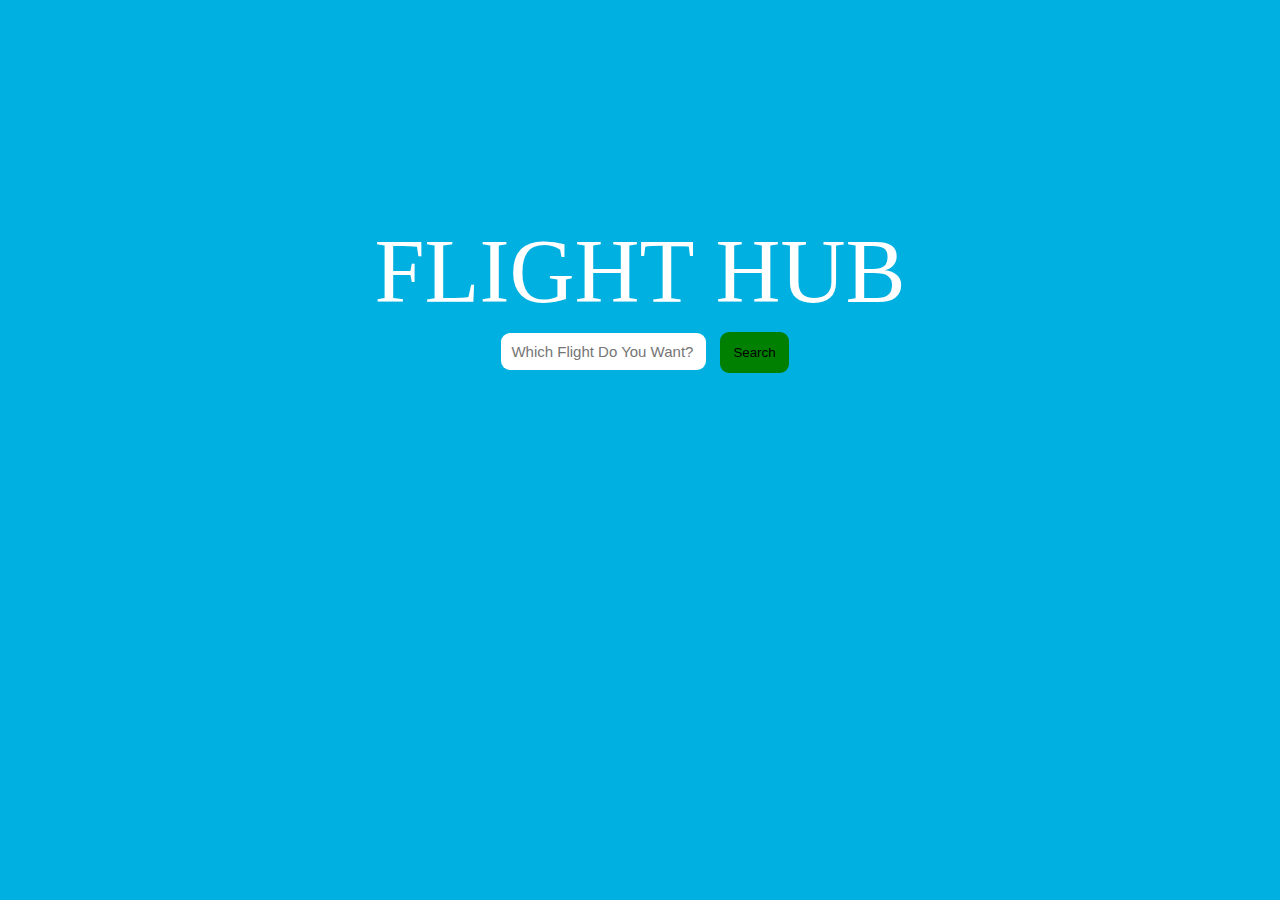
<file: flight.html>
<!DOCTYPE html>
<html lang="en">
<head>
    <meta charset="UTF-8">
    <meta http-equiv="X-UA-Compatible" content="IE=edge">
    <meta name="viewport" content="width=device-width, initial-scale=1.0">
    <title>flight hub</title>
</head>
<body bgcolor="sky blue">
    <center style="margin-top:220px ;" ><large style="color:white;font-size:90px ;font-family:Fantasy ;">FLIGHT HUB</large><br>
    <input type="text" name="-" id="" placeholder="Which Flight Do You Want? " style="margin:10px ;padding: 10px;border-radius: 9px;border-width: 0px; font-size: 15px;width: 185px;">
    <input type="button" value="Search" style="background-color:green;padding: 13px;border-radius: 9px;border-width: 0px;">
    </center>
</body>
    
</html>
</file>
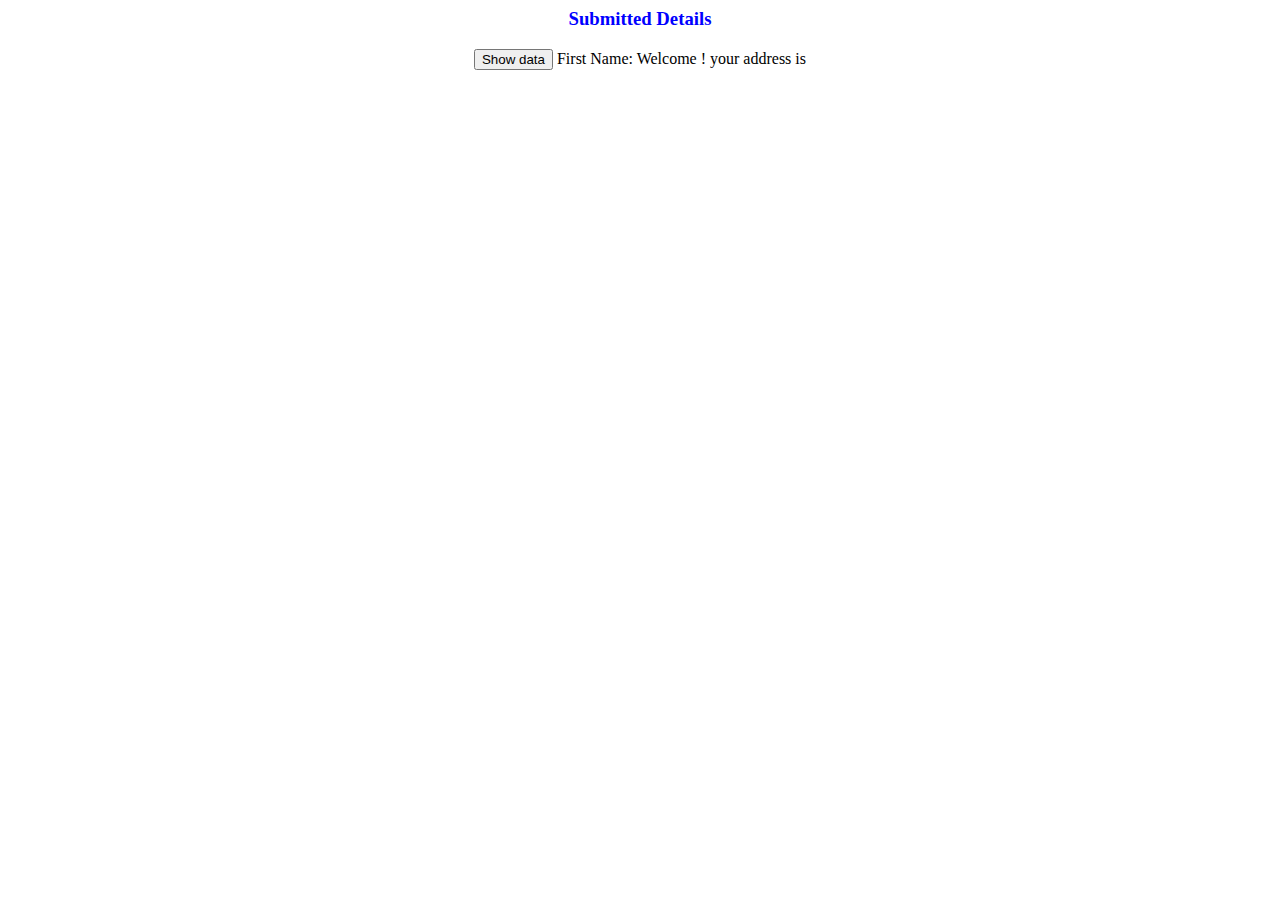
<file: print.html>
<html lang="en">

<head>

   

    <title>Details print</title>

</head>

<body>

    <center>

        <h3 style="color: blue;">Submitted Details</h3>

        <input type="button" name="btnShow" value="Show data" onclick="jacascript:showData();">



        First Name: <label id="1b1FirstName"></label>

        Welcome <span id="fullName"></span>! your address is <span id="address"></span>

        <script>

            function showData(){

                var firstName=localStorage.getItem('firstName');

                var lastName=localStorage.getItem('lastName');

                var address= localStorage.getItem('address');

                console.log(firstName);

                document.getElementById('fullName').innerHTML=firstName+" "+lastName;

                document.getElementById('address').innerHTML=address;

                document.getElementById('1b1FirstName').innerHTML=firstName;

            }

        </script>



    </center>

</body>

</html>
</file>
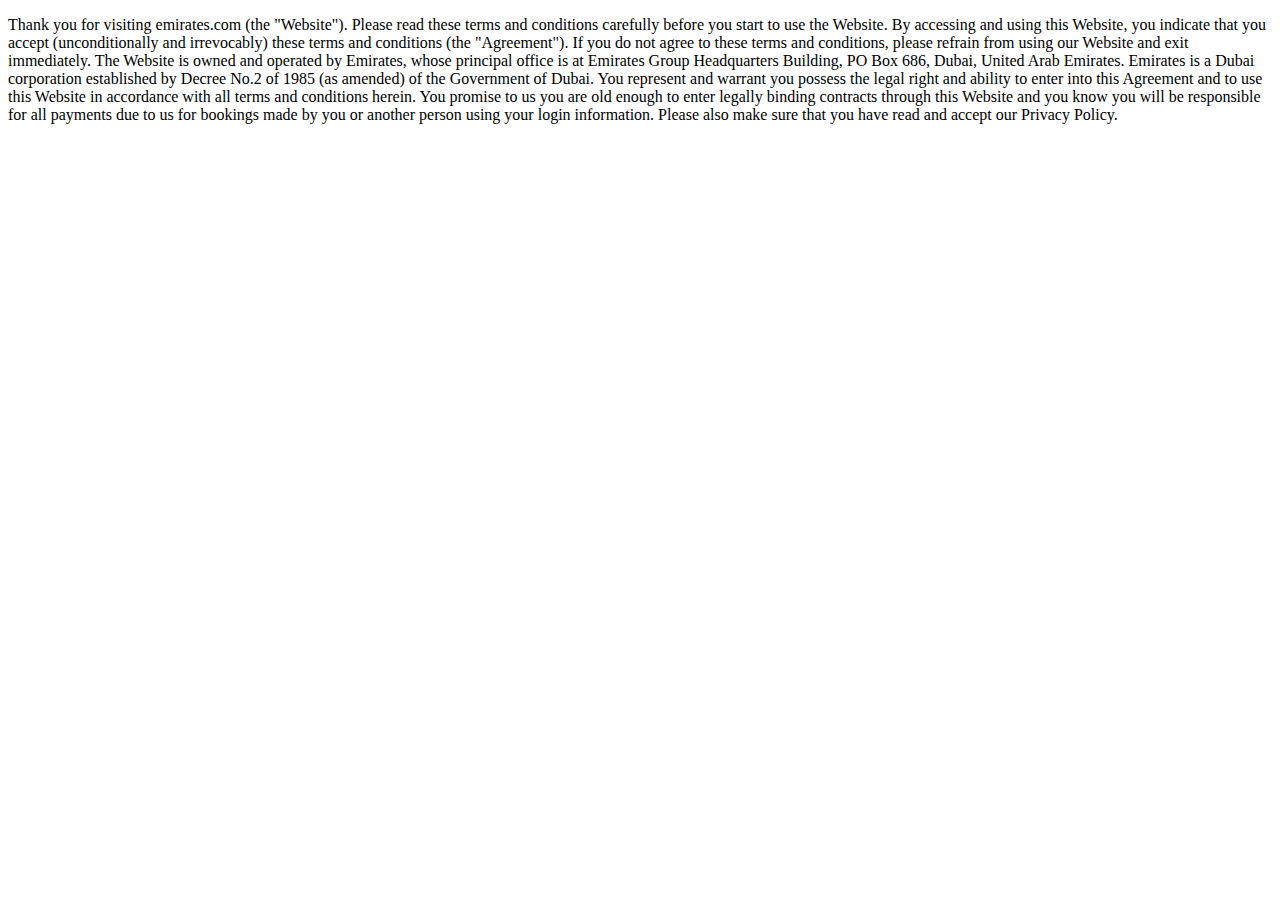
<file: terms and cond.html>
<!DOCTYPE html>
<html lang="en">
<head>
    <meta charset="UTF-8">
    <meta http-equiv="X-UA-Compatible" content="IE=edge">
    <meta name="viewport" content="width=device-width, initial-scale=1.0">
    <title>Document</title>
</head>
<body>
    <p>Thank you for visiting emirates.com (the "Website"). Please read these terms and conditions carefully before you start to use the Website. By accessing and using this Website, you indicate that you accept (unconditionally and irrevocably) these terms and conditions (the "Agreement"). If you do not agree to these terms and conditions, please refrain from using our Website and exit immediately.

        The Website is owned and operated by Emirates, whose principal office is at Emirates Group Headquarters Building, PO Box 686, Dubai, United Arab Emirates. Emirates is a Dubai corporation established by Decree No.2 of 1985 (as amended) of the Government of Dubai.
        
        You represent and warrant you possess the legal right and ability to enter into this Agreement and to use this Website in accordance with all terms and conditions herein.
        
        You promise to us you are old enough to enter legally binding contracts through this Website and you know you will be responsible for all payments due to us for bookings made by you or another person using your login information.
        
        Please also make sure that you have read and accept our Privacy Policy.</p>
</body>
</html>
</file>
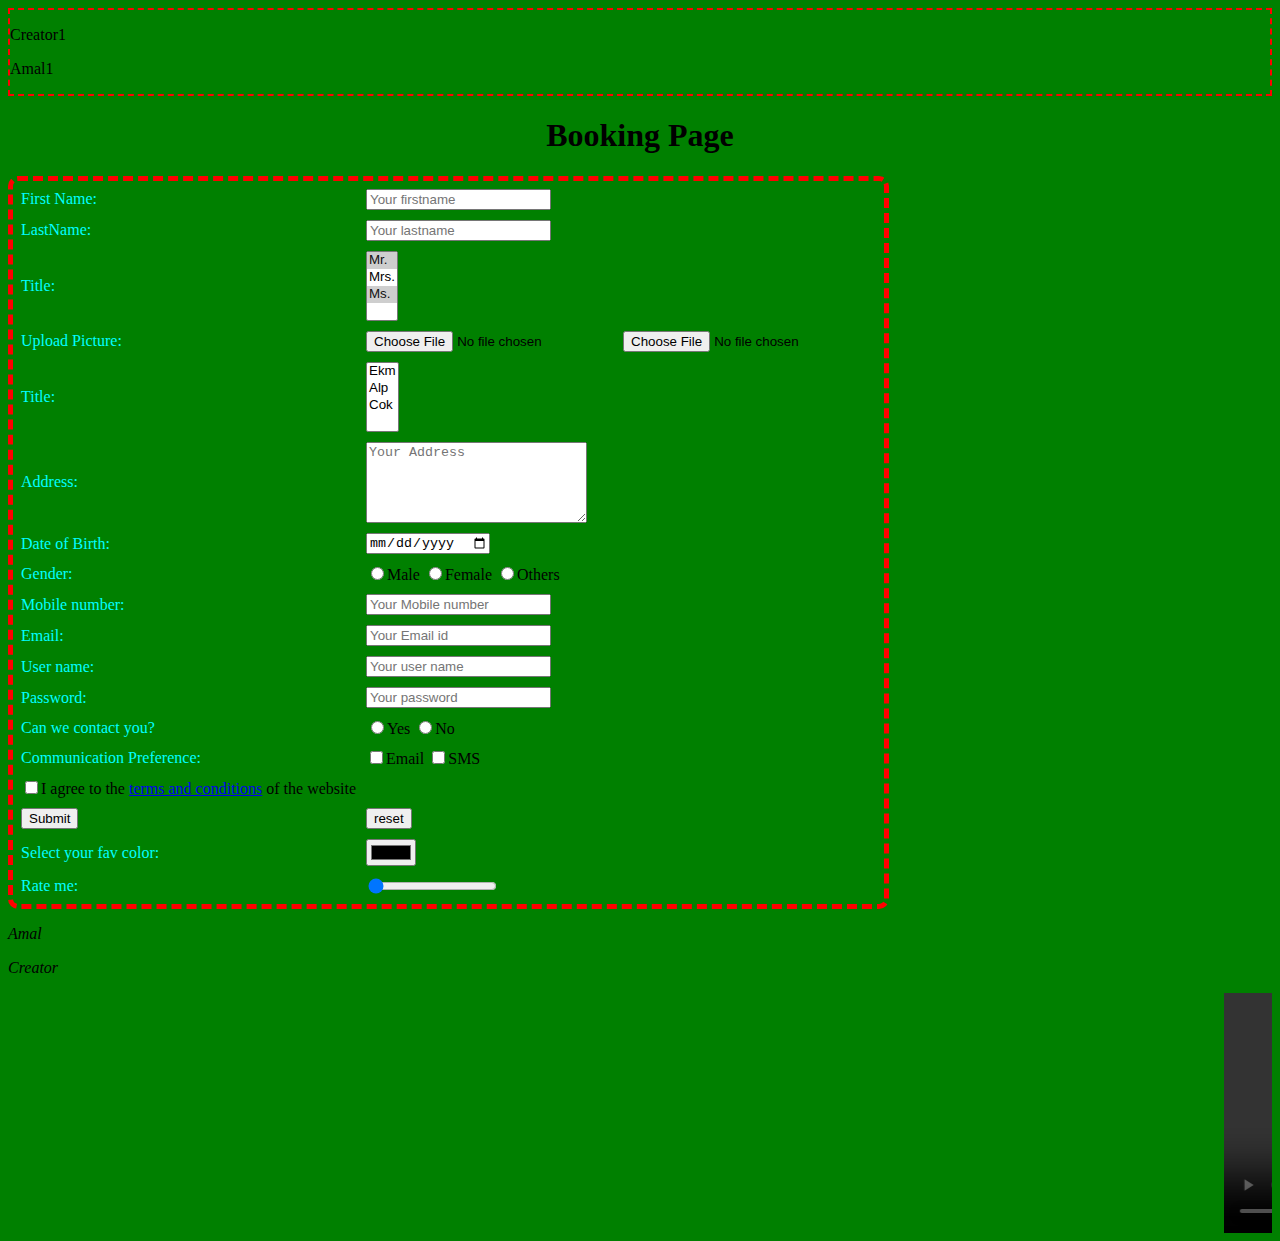
<file: test.html>
<html>

    <head>
        <title>Booking page</title>

        <link href="CSS\styles.css" type="text/css" rel="stylesheet";>

        

    </head>

    <body bgcolor="green">
        
        <div class="parent">
            <p>Creator1</p>
            <p>Amal1</p>
        </div>

        <h1><center>Booking Page</center></h1>
        <form action="print.html" method="POST">
        <table cellspacing="6" cellpadding="2">
            <tr>
                <td>
                    <label for="firstname">First Name:</label>
                </td>
                <td>
                    <input type="text" id="firstName" name="FirstName" placeholder="Your firstname">
                </td>
            </tr>
            <tr>
                <td>
                    <label for="lastname">LastName:</label>
                </td>
                <td>
                    <input type="text" id="lastName" name="LastName" placeholder="Your lastname">
                </td>
            </tr>

            
            <tr>
                <td>
                    <label for="title">Title:</label>
                </td>

                <td>
                    <select id="title" name="title" multiple >
                        <option value="1" selected> Mr.</option>
                        <option value="2">Mrs.</option>
                        <option value="3" selected> Ms.</option>
                    </select>
                
                </td>
            </tr>

            <tr>
                <td>
                    <label for="Picture">Upload Picture:</label>
                </td>
                <td>
                    <input type="file" id="picture'" name="picture" accept="image/*,*.pdf">
                    <input type="file" id="idcard'" name="idcard" accept="image/*">
                </td>
            </tr>
            
            <tr>
                <td>
                    <label for="title">Title:</label>
                </td>

                <td>
                    <select id="city" name="city" multiple >
                        <option value="Ekm" > Ekm</option>
                        <option value=" Alp">Alp</option>
                        <option value="Cok" > Cok</option>
                    </select>
                
                </td>
            </tr>
            <tr>

                <td>
                    <label for="address" >Address:</label>
                </td>
                <td>
                <textarea id="address" name="address" rows="5" cols="25" placeholder="Your Address"></textarea>

               
                </td>
            </tr>
            
            <tr>
                <td>
                    <label for="DateofBirth">Date of Birth:</label>
                </td>

                <td>
                    <input type="date" id="" name="" placeholder="Your dob">
                </td>
            </tr>

            <tr>
                <td>
                    <label for="Gender">Gender:</label>
                </td>

                <td>
                    <input type="radio" id="Male" name="Gender" value="1" >Male
                    <input type="radio" id="Female" name="Gender" value="2" >Female
                    <input type="radio" id="Others" name="Gender" value="3">Others
                </td>
            </tr>

            <tr>
                <td>
                    <label for="mobile number">Mobile number:</label>
                </td>
                <td>
                    <input type="text" id="mobile number" name="mobile number" placeholder="Your Mobile number">
                </td>
            </tr>

            <tr>
                <td>
                    <label for="Email">Email:</label>
                </td>
                <td>
                    <input type="text" id="Email" name="Email" placeholder="Your Email id">
                </td>
            </tr>

            <tr>
                <td>
                    <label for="User name">User name:</label>
                </td>
                <td>
                    <input type="text" id="user name" name="user name" placeholder="Your user name">
                </td>
            </tr>

            <tr>
                <td>
                    <label for="Password">Password:</label>
                </td>
                <td>
                    <input type="password" id="pass" name="pass" placeholder="Your password" />
                </td>
            </tr>

            <tr>
                <td>
                    <label for="Can we contact You">Can we contact you?</label>
                </td>

                <td>
                    <input type="radio" id="Yes" name="Select" value="1" />Yes
                    <input type="radio" id="No" name="Select" value="2" />No
                
                </td>
            </tr>


            <tr>
                <td>
                    <label for="Communication Preference">Communication Preference:</label>
                </td>

                <td>
                    <input type="checkbox" id="Email" name="Select" value="1" />Email
                    <input type="checkbox" id="SMS" name="Select" value="2" />SMS
                
                </td>
            </tr>

            <tr>
                

                <td>
                    <input type="checkbox" id="Agreement" name="Agreement" value="1" />I agree to the <a href="terms and cond.html"> terms and conditions</a> of the website
                    
                
                </td>

                
            </tr>

            <tr>
                <td>
                    <input type="submit" onclick="saveData();" id="" name="" />
                </td>
                <td>
                    <input type="reset" id="" name="" value="reset" />
                </td>
            </tr>

            <tr>
                <td>
                    <label for="favcolor">Select your fav color:</label>
                </td>
                <td>
                    <input type="color" id="favcolor" name="favcolor" value="#000000" />
                </td>
            </tr>

            <tr>
                <td>
                    <label for="rateme">Rate me:</label>
                </td>
                <td>
                    <input type="range" min="0" max="10" value="0" class="slider" id="rateme"/>
                </td>
            </tr>
        </table>
        </form>
        <p> Amal </p>
        <p>Creator</p>
        <marquee>
        <video width="320" height="240" controls autoplay muted loop>
            <source src="https://player.vimeo.com/progressive_redirect/playback/704843127/rendition/540p?loc=external&oauth2_token_id=57447761&signature=3ea8745f5f220a09c67eede1a8b1442b7dd231989c6caf61405494a25f536839" type="video/mp4">
            
        </video>
        </marquee>

        
        <script>
            function saveData(){
                var firstName=document.getElementById('firstName').value;
                var lastName=document.getElementById('lastName').value;
                var address=document.getElementById('address').value;

                localStorage.setItem('firstName',firstName);
                localStorage.setItem('lastName',lastName);
                localStorage.setItem('address',address);
            }
        </script>

    </body>

</html>
</file>
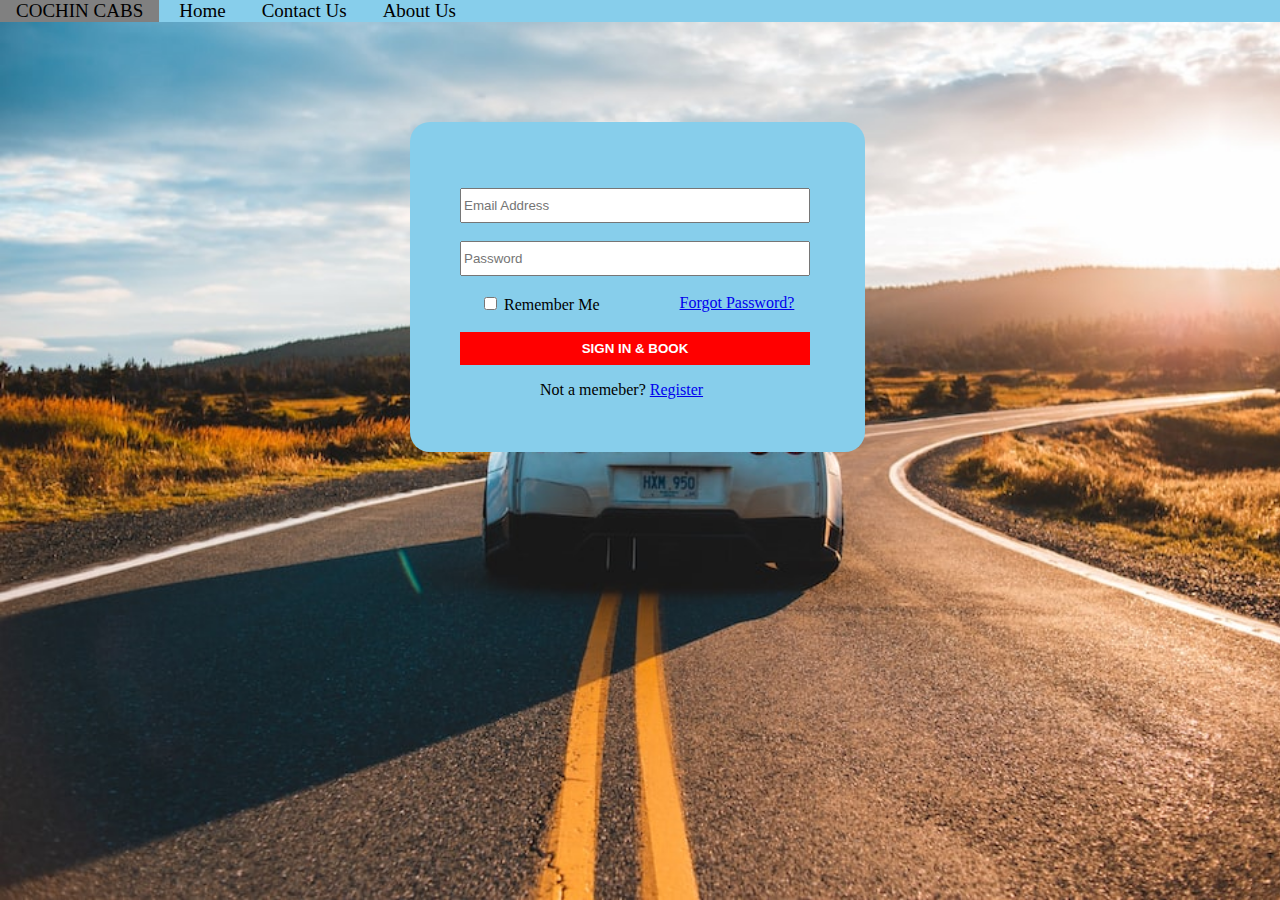
<file: Animals/ass2.html>
<html>

    <head>

        <title>Login Page</title>

        <link rel="stylesheet" href="../Animals\ass2.css" type="text/css"/>

    </head>

    <body background="pic1.jfif">

        <div class="nav">

           <a class="active" href="">COCHIN CABS</a>

            <a href="">Home</a>

            <a href="">Contact Us</a>

            <a href="">About Us</a>

          </div>

       <div class="container">

        <div class="login-section" >

            <form>

                <div class="login">

                    <input type="email" placeholder="Email Address" id="email"/>

                </div>

                <br/>

                <div class="login">

                    <input type="password" placeholder="Password" id="password" />

                </div>

                <br/>

                <div class="mid-container">

                    <div class="login" id="left">

                        <input type="checkbox" id="checkbox">

                        <label>Remember Me</label>

                    </div>

                    <div class="login" id="right">

                        <a href=" " id="forgot-password">Forgot Password?</a>

                    </div>

                </div>

                <br/>

                <div class="login" id="signin">

                    <button type="button" id="signin">SIGN IN & BOOK</button>

                </div>


                <div class="login">

                    <p id="member">Not a memeber? <a href="../test.html" id="register">Register</a></p>

                </div>

            </form>

        </div>

       </div>

    </body>

</html>
</file>
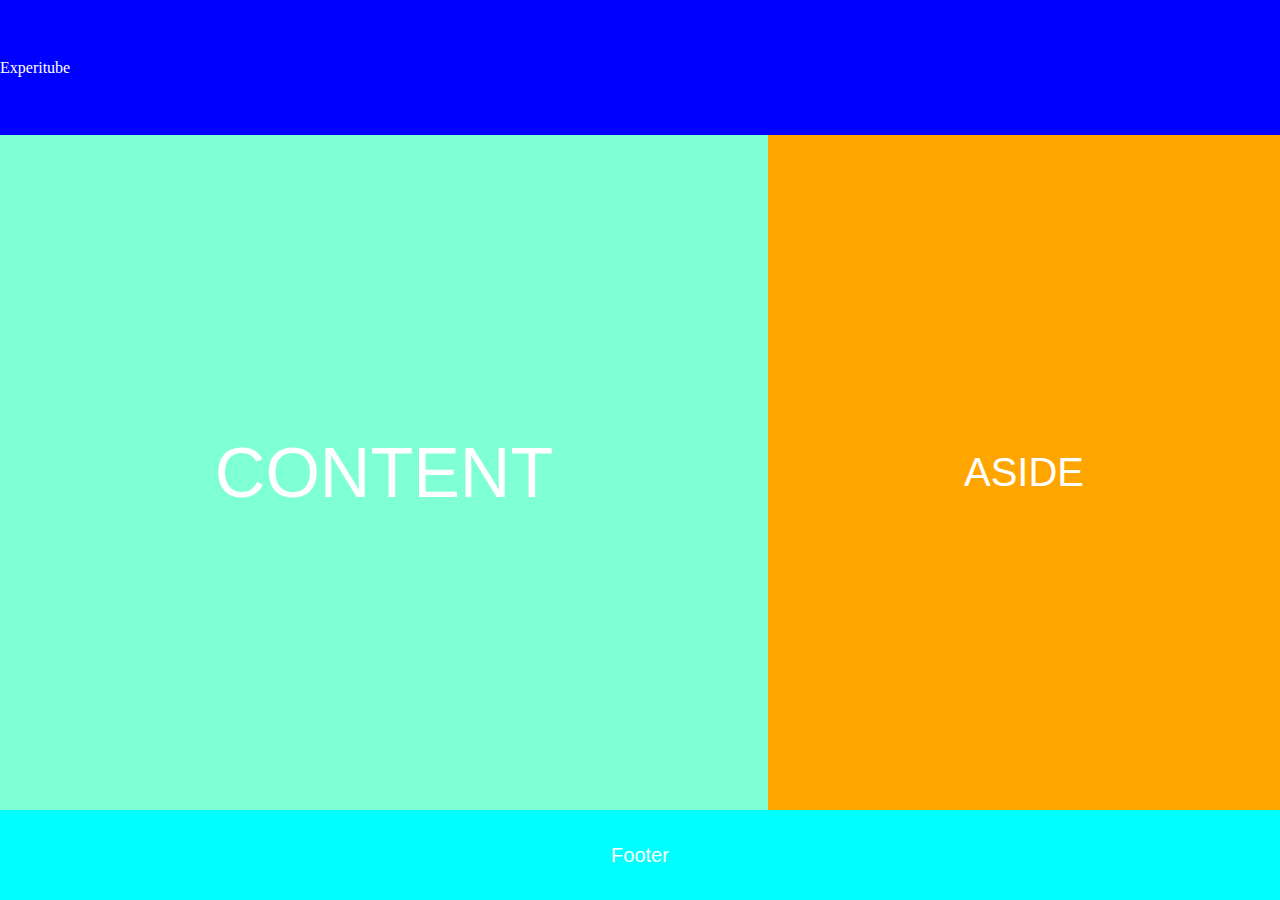
<file: Animals/assgn1.html>
<!DOCTYPE html>

<html lang="en">

<head>
    <title>Document</title>
</head>

<style>
     body
    {
        margin: 0;
        
        

    }

    .exp
    {

            width: 100vw;
            background-color: blue;
            height: 15vh ;
            color: white ;
            display: flex;
            align-items: center     ;
    }

    .middle
    {
        display: flex;

    }

    .cont
    {
        color: white;
        background-color: aquamarine;
        width: 60vw;
        height: 75vh;
        display: flex;
        align-items: center;
        justify-content: center;
        font-size: 70px;
        font-family: 'Franklin Gothic Medium', 'Arial Narrow', Arial, sans-serif;

    }

    .asi
    {
        color: white;
        background-color: orange    ;
        width: 40vw;
        height: 75vh;
        font-size: 40px;
        display: flex;
        align-items: center;
        justify-content: center;
        font-family: 'Franklin Gothic Medium', 'Arial Narrow', Arial, sans-serif;

    
        
    }

    .foot
    {
        color: white;
        background-color: aqua;
        height: 10vh;
        display: flex;
        align-items: center;
        justify-content: center;
        font-size: 20px;
        font-family: 'Franklin Gothic Medium', 'Arial Narrow', Arial, sans-serif;

    }

</style>

<body>
    <div class="exp">
        Experitube
    </div>

    <div class="middle">
        <div class="cont">
            CONTENT
        </div>

        <div class="asi">
            ASIDE
        </div>
    </div>

    <div class="foot">
        Footer
    </div>

</body>
</html>
</file>
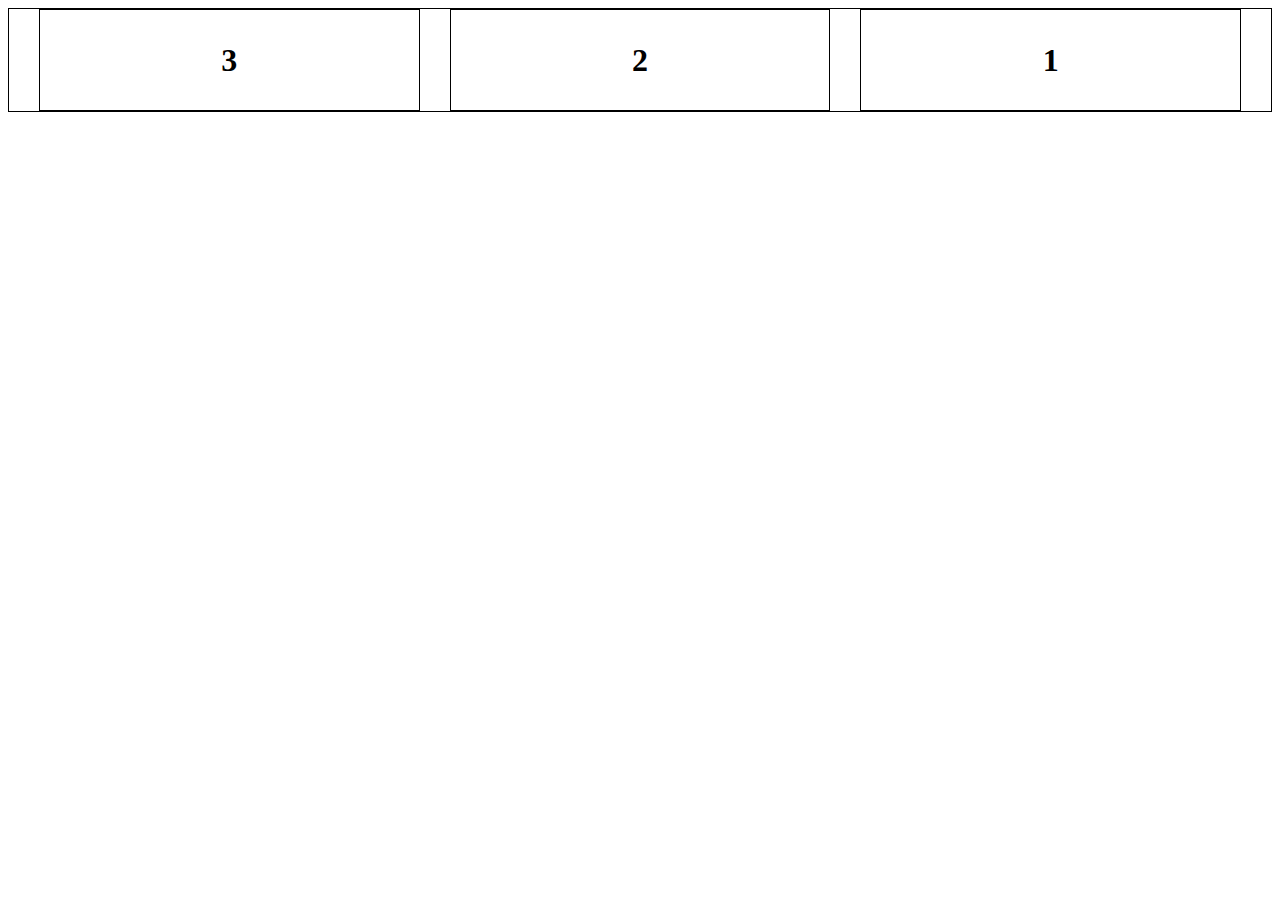
<file: Animals/flex.html>
<!DOCTYPE html>
<html lang="en">
<head>
    <meta charset="UTF-8">
    <meta http-equiv="X-UA-Compatible" content="IE=edge">
    <meta name="viewport" content="width=device-width, initial-scale=1.0">
    <title>Document</title>
    <link rel="stylesheet" href="css/flex.css" type="text/css" />

</head>
<body>

    <div class="container">
        <div class="item">1</div>
        <div class="item">2</div>
        <div class="item">3</div>
    </div>
    
</body>
</html>
</file>
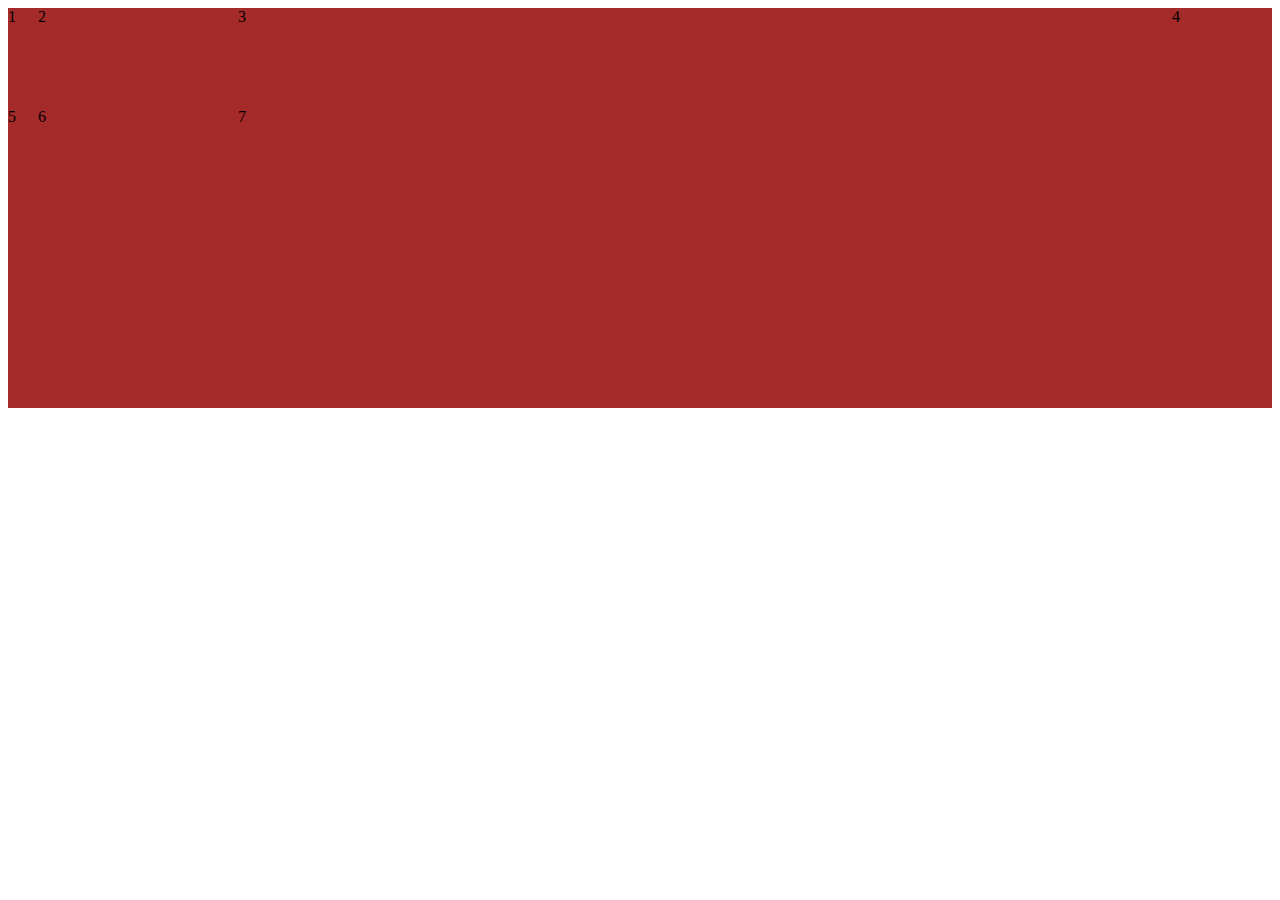
<file: Animals/grid.html>
<!DOCTYPE html>
<html lang="en">
<head>
    <meta charset="UTF-8">
    <meta http-equiv="X-UA-Compatible" content="IE=edge">
    <meta name="viewport" content="width=device-width, initial-scale=1.0">
    <title>grid</title>
    <link href="../Animals\grid.css" type="text/css" rel="stylesheet";>
</head>
<body>
    <div class="grid-container">
        <div class="grid-item"id="one">1</div>
        <div class="grid-item"id="two">2</div>
        <div class="grid-item"id="three">3</div>
        <div class="grid-item"id="four">4</div>
        <div class="grid-item"id="five">5</div>
        <div class="grid-item"id="six">6</div>
        <div class="grid-item"id="seven">7</div>
        
    </div>
</body>
</html>
</file>
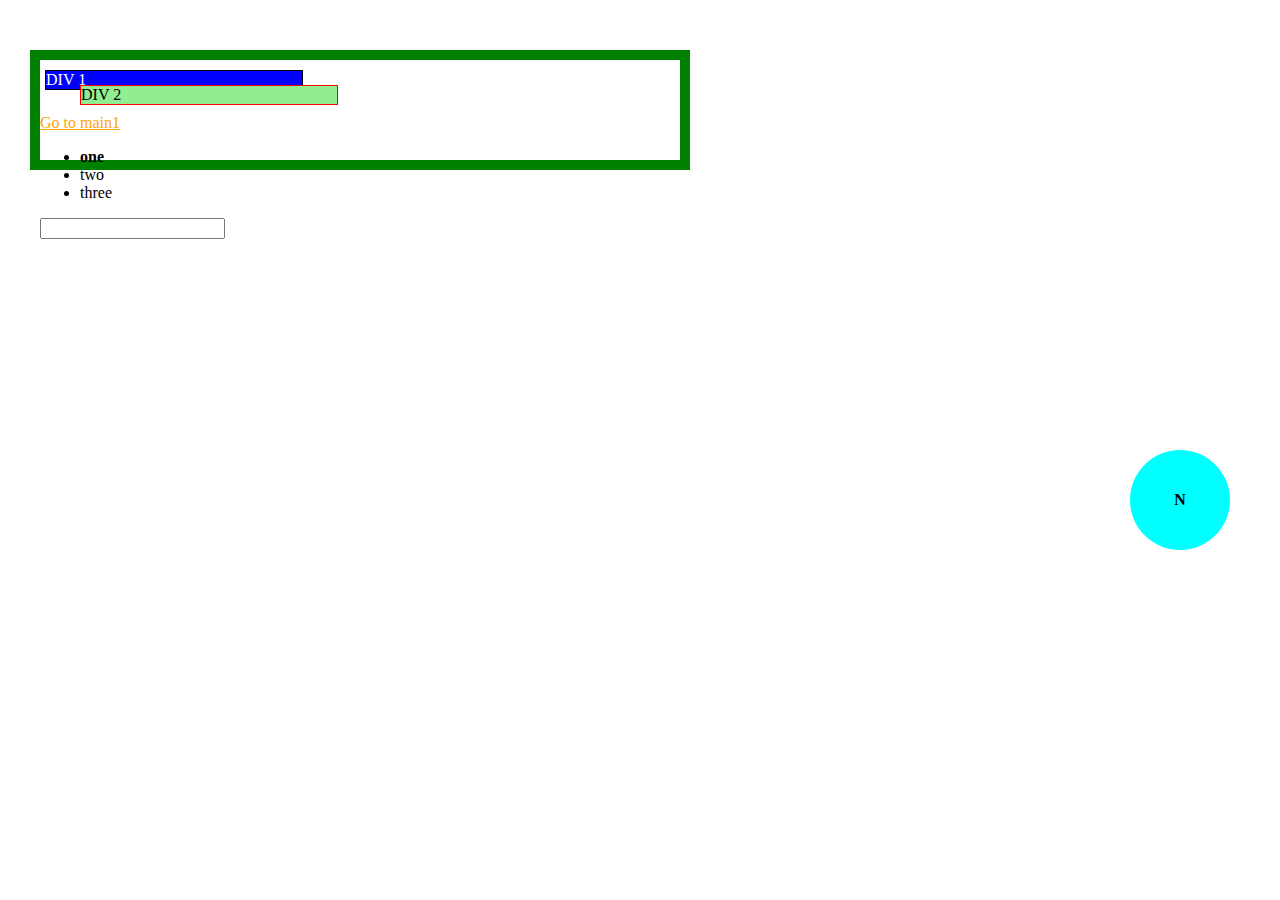
<file: Animals/layout.html>
<html>
    <head>
        <title>layout</title>
        <link rel="stylesheet" href="../CSS/layout.css" type="text/css"/>
    </head>

    <body>
        <div class="container">
        <div class="left-div">
            DIV 1
        </div>

        <div class="right-div">
            DIV 2
        </div>
        <br>
        <br>
        <br>
        <a href="main1.html">Go to main1 </a>
        <ul>
            <li>one</li>
            <li>two</li>
            <li>three</li>
        </ul>
        <input type="text">
        </div>
        <div class="float">N</div>
    </body>
</html>
</file>
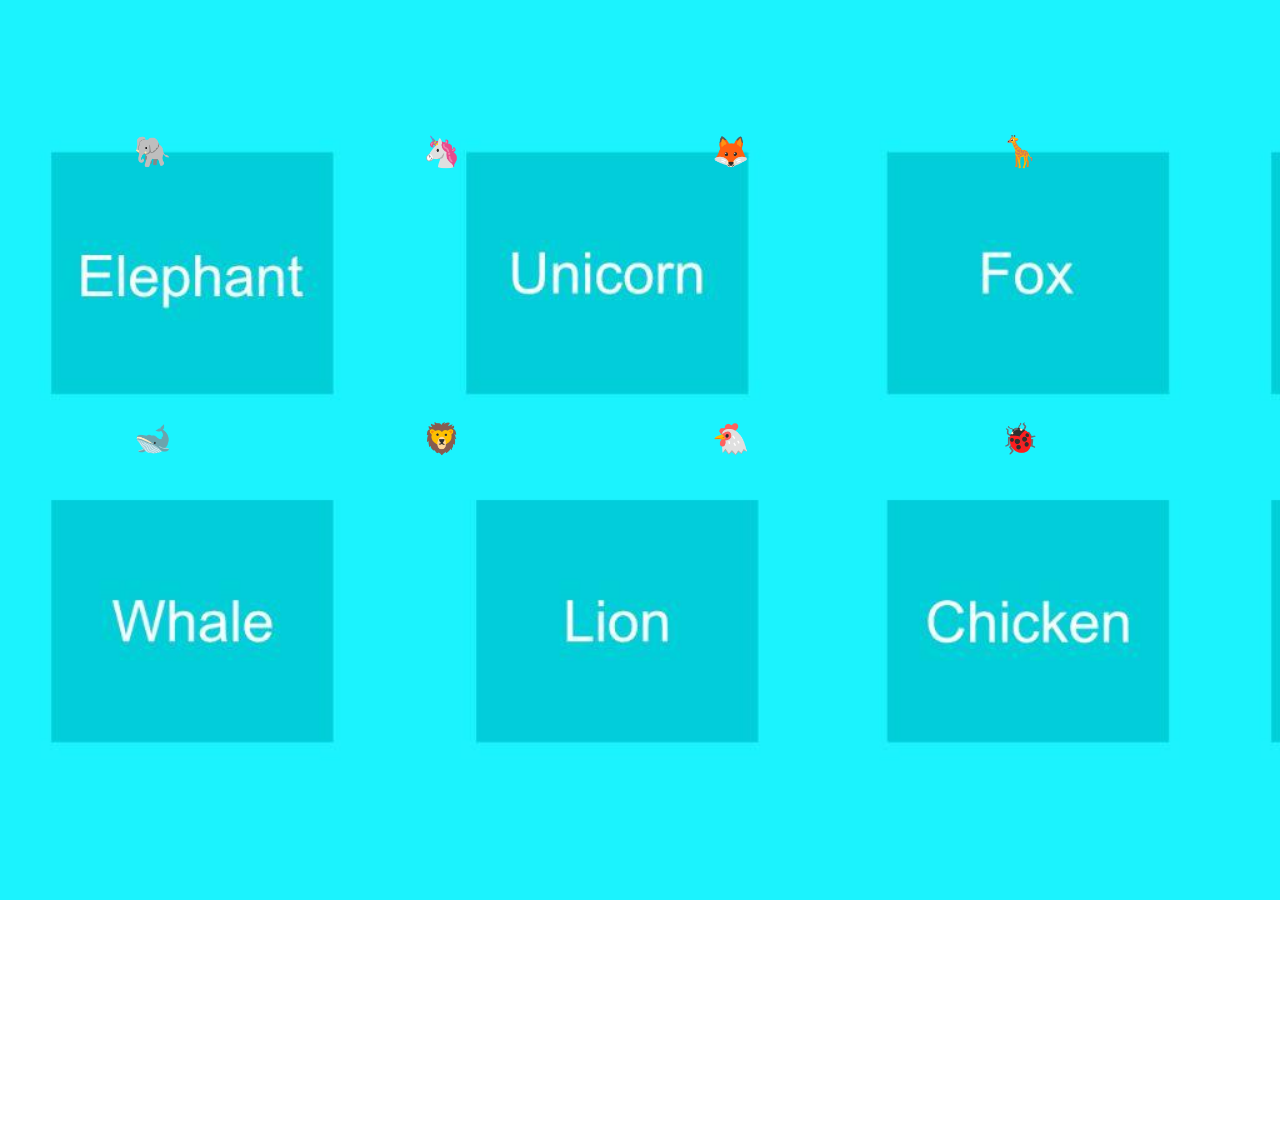
<file: Animals/main1.html>
<html>

    <head>
        <title>Animal <Menu></Menu></title>
<link rel="stylesheet" href="">
    </head>

    <body>
        <style>
               body
                {

                    background-image: url("bgn.png");min-width: 100%;background-repeat: no-repeat;background-size: cover;

                }
                
                table
                {
                     font-size: 30px;
                     margin: -125px;
                     border-spacing: 250px;
                }
        </style>

        <table>
            <tr>
                <td>
                    🐘
                </td>
                
                <td>
                    🦄
                </td>
                
                <td>
                    🦊
                </td>
                
                <td>
                    🦒
                </td>
                
            <tr>
                <td>
                    🐋
                </td>
                
                <td>
                    🦁
                </td>
                
                <td>
                    🐔
                </td>
                
                <td>
                    🐞
                </td>
            </tr>
        </table>           
      


         
                    
    </body>
    
</html>
</file>
<file: Animals/css/flex.css>
.container{

height: fit-content;
display: flex;
flex-direction: row-reverse;
justify-content: space-evenly;
}

div{
    border: 1px solid black;
    height: 100px;
}
.item{
    width: 30%;
    text-align: center;
    line-height: 100px;
    font-weight: bold;
    font-size: 24pt;
}
</file>
<file: CSS/layout.css>
.left-div
{   
    position: absolute;
    top: 10px;
    left: 5px;

    border: 1px solid black;
    width: 40%;
    float: left;
    background-color: blue;
    color:white;
    z-index: 2;
    display: block;
}

.left-div:hover
{
    background-color: bisque;
    color: rebeccapurple;
    cursor: pointer;
}

.right-div
{
    position: absolute;
    top: 25px;
    left: 40px;
    border: 1px solid red;
    width: 40%;
    float: left;
    background-color:lightgreen;
    z-index: 3;
}


a:link{
    color: orange;
}

a:visited
{
    color: brown;
}

a:hover{
    color: blueviolet;
    text-decoration: overline;
}

.container
{
    border: 10px solid green;
    position: absolute;
    top: 50px;
    width: 50%;
    left: 30px;
    height: 100px;
}

.float{
    position: fixed;
    top: 50%;
    right: 50px;
    width: 100px;
    height: 100px;
    border-radius: 50%;
    background-color: aqua;
    font-weight: bold;
    font: size 23px; 
    line-height: 100px;
    text-align: center;
}

li:first-child{
    font-weight: bold;
}

input:focus{
    border:1px solid brown;
    background-color: beige;
}
</file>
